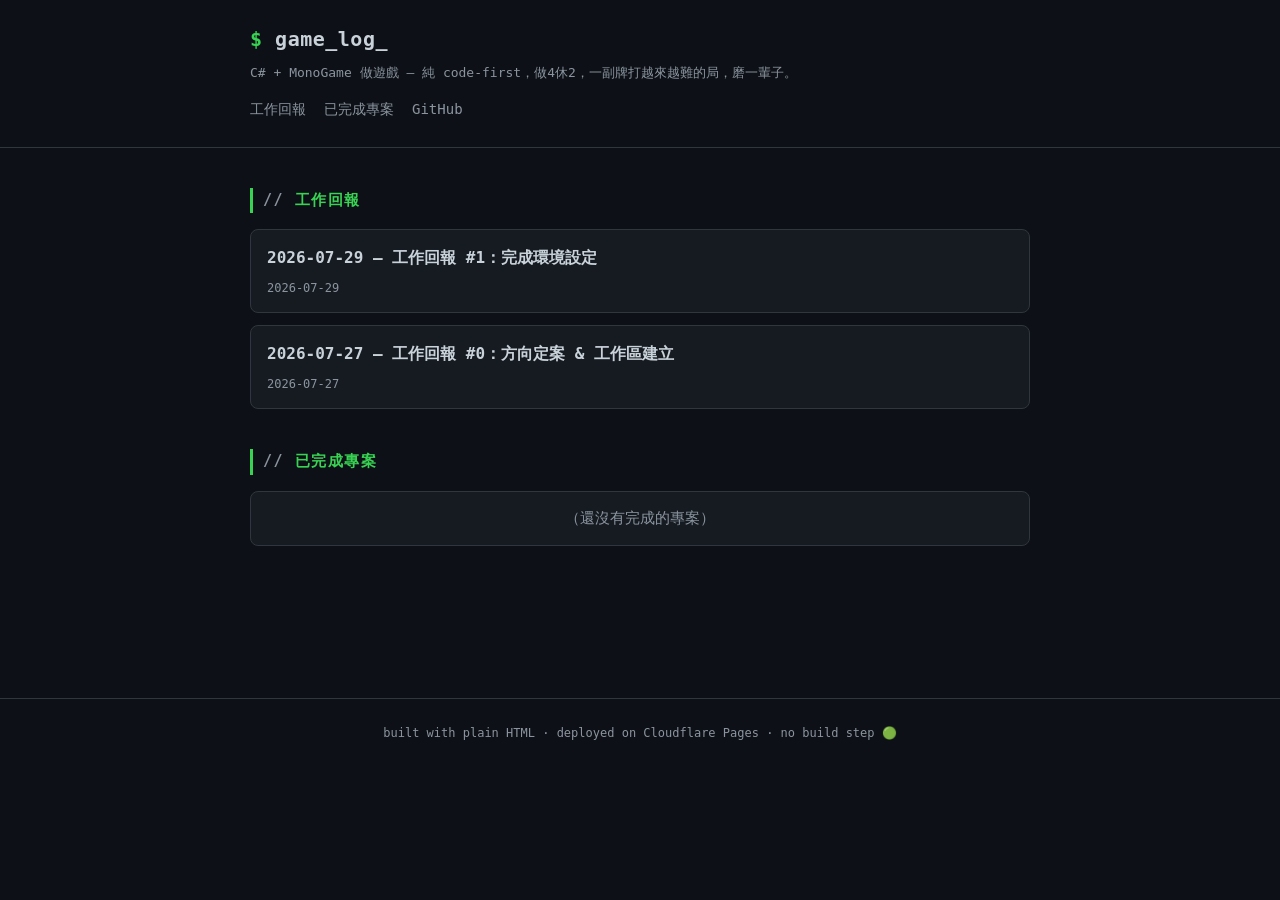
<file: index.html>
<!DOCTYPE html>
<html lang="zh-Hant">
<head>
  <meta charset="utf-8">
  <meta name="viewport" content="width=device-width, initial-scale=1">
  <title>工作回報 · C# + MonoGame 遊戲開發</title>
  <meta name="description" content="C# + MonoGame 做遊戲的工作回報：純 code-first，做4休2，一個一個越做越深的小遊戲。">
  <link rel="stylesheet" href="assets/style.css">
</head>
<body>

<header class="site">
  <div class="wrap">
    <a class="brand" href="index.html"><span class="prompt">$</span> game_log<span class="blink">_</span></a>
    <div class="tagline">C# + MonoGame 做遊戲 — 純 code-first，做4休2，一副牌打越來越難的局，磨一輩子。</div>
    <nav class="site">
      <a href="#weekly">工作回報</a>
      <a href="#writeups">已完成專案</a>
      <a href="https://github.com/" target="_blank" rel="noopener">GitHub</a>
    </nav>
  </div>
</header>

<main class="wrap">

  <section id="weekly">
    <h2 class="section">工作回報</h2>
    <ul class="posts" id="weekly-list">
      <li class="status">載入中…</li>
    </ul>
  </section>

  <section id="writeups">
    <h2 class="section">已完成專案</h2>
    <ul class="posts" id="writeup-list">
      <li class="status">載入中…</li>
    </ul>
  </section>

</main>

<footer class="site">
  <div class="wrap">built with plain HTML · deployed on Cloudflare Pages · no build step 🟢</div>
</footer>

<script src="assets/app.js"></script>
</body>
</html>
</file>
<file: assets/style.css>
/* ---- 主題變數 ---- */
:root {
  --bg:        #0d1117;
  --bg-soft:   #161b22;
  --border:    #30363d;
  --fg:        #c9d1d9;
  --fg-dim:    #8b949e;
  --accent:    #39d353;   /* 終端綠 */
  --accent-2:  #58a6ff;   /* 連結藍 */
  --danger:    #f85149;
  --mono: ui-monospace, "Cascadia Code", "JetBrains Mono", "Consolas", monospace;
}

* { box-sizing: border-box; }

html { scroll-behavior: smooth; }

body {
  margin: 0;
  background: var(--bg);
  color: var(--fg);
  font-family: var(--mono);
  line-height: 1.7;
  font-size: 15px;
  -webkit-font-smoothing: antialiased;
}

.wrap {
  max-width: 820px;
  margin: 0 auto;
  padding: 0 20px 80px;
}

/* ---- 頁首 ---- */
header.site {
  border-bottom: 1px solid var(--border);
  margin-bottom: 32px;
  padding: 22px 0;
}
header.site .wrap { padding-bottom: 0; }
.brand {
  font-size: 20px;
  font-weight: 700;
  color: var(--fg);
  text-decoration: none;
  letter-spacing: .5px;
}
.brand .prompt { color: var(--accent); }
.tagline { color: var(--fg-dim); font-size: 13px; margin-top: 6px; }
nav.site { margin-top: 14px; display: flex; gap: 18px; flex-wrap: wrap; }
nav.site a {
  color: var(--fg-dim);
  text-decoration: none;
  font-size: 14px;
  padding-bottom: 2px;
  border-bottom: 1px solid transparent;
}
nav.site a:hover { color: var(--accent); border-bottom-color: var(--accent); }

/* ---- 區塊標題 ---- */
h2.section {
  color: var(--accent);
  font-size: 15px;
  text-transform: uppercase;
  letter-spacing: 1.5px;
  border-left: 3px solid var(--accent);
  padding-left: 10px;
  margin: 40px 0 16px;
}
h2.section::before { content: "// "; color: var(--fg-dim); }

/* ---- 文章清單 ---- */
ul.posts { list-style: none; padding: 0; margin: 0; }
ul.posts li {
  border: 1px solid var(--border);
  border-radius: 8px;
  background: var(--bg-soft);
  padding: 14px 16px;
  margin-bottom: 12px;
  transition: border-color .15s, transform .1s;
}
ul.posts li:hover { border-color: var(--accent-2); transform: translateX(3px); }
ul.posts a { color: var(--fg); text-decoration: none; font-weight: 600; font-size: 16px; }
ul.posts a:hover { color: var(--accent-2); }
.post-meta { color: var(--fg-dim); font-size: 12px; margin-top: 6px; display: flex; gap: 10px; flex-wrap: wrap; }
.tag {
  background: rgba(57,211,83,.12);
  color: var(--accent);
  border: 1px solid rgba(57,211,83,.3);
  border-radius: 4px;
  padding: 1px 7px;
  font-size: 11px;
}
.date { font-variant-numeric: tabular-nums; }

/* ---- 文章內文（markdown 渲染後） ---- */
article.post h1 { font-size: 26px; color: var(--fg); border-bottom: 1px solid var(--border); padding-bottom: 10px; }
article.post h2 { font-size: 20px; color: var(--accent); margin-top: 34px; }
article.post h3 { font-size: 16px; color: var(--accent-2); }
article.post a { color: var(--accent-2); }
article.post p, article.post li { color: var(--fg); }
article.post code {
  background: var(--bg-soft);
  border: 1px solid var(--border);
  border-radius: 4px;
  padding: 1px 6px;
  font-size: 13px;
}
article.post pre {
  background: #010409;
  border: 1px solid var(--border);
  border-radius: 8px;
  padding: 16px;
  overflow-x: auto;
}
article.post pre code { background: none; border: none; padding: 0; font-size: 13px; line-height: 1.6; }
article.post blockquote {
  border-left: 3px solid var(--fg-dim);
  margin: 16px 0;
  padding: 4px 16px;
  color: var(--fg-dim);
  background: var(--bg-soft);
  border-radius: 0 6px 6px 0;
}
article.post table { border-collapse: collapse; width: 100%; margin: 16px 0; font-size: 14px; }
article.post th, article.post td { border: 1px solid var(--border); padding: 8px 12px; text-align: left; }
article.post th { background: var(--bg-soft); color: var(--accent); }
article.post hr { border: none; border-top: 1px solid var(--border); margin: 32px 0; }
article.post img { max-width: 100%; border-radius: 6px; }

.back { display: inline-block; margin-bottom: 24px; color: var(--fg-dim); text-decoration: none; font-size: 14px; }
.back:hover { color: var(--accent); }

/* ---- 載入 / 錯誤狀態 ---- */
.status { color: var(--fg-dim); padding: 40px 0; text-align: center; }
.status.error { color: var(--danger); }

/* ---- 頁尾 ---- */
footer.site { border-top: 1px solid var(--border); margin-top: 60px; padding: 24px 0; color: var(--fg-dim); font-size: 12px; text-align: center; }

.blink { animation: blink 1.1s step-end infinite; }
@keyframes blink { 50% { opacity: 0; } }
</file>
